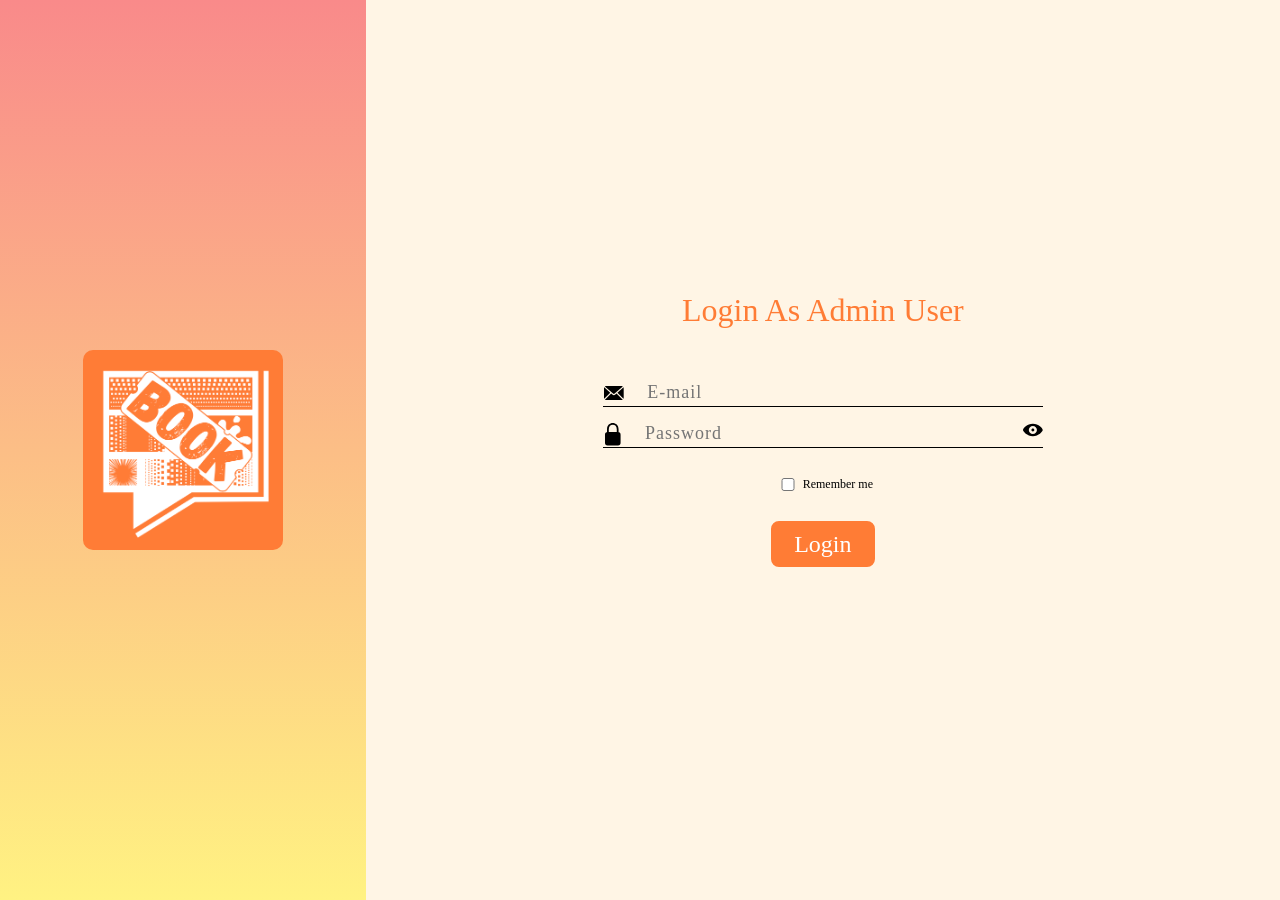
<file: index.html>
<!doctype html>
<html lang="en">
  <head>
    <meta charset="UTF-8" />
    <meta name="description" content="..." />
    <link rel="stylesheet" href="../CSS/style.css" />
    <link
      rel="shortcut icon"
      type="image/x-icon"
      href="../assets/logo-256x256.ico"
    />
    <script src="../JS/login.js" type="module" defer></script>
    <title>FestiBD Access</title>
  </head>

  <body>
    <aside>
      <img src="../assets/3.png" width="200" height="200" class="my-logo" />
    </aside>
    <main>
      <h1>Login As Admin User</h1>
      <form class="login-form" id="login-form">
        <section class="input-section">
          <div class="img-container">
            <img
              src="../assets/envelope.fill.svg"
              width="20"
              height="16"
              class="img-form"
            />
          </div>
          <input type="email" id="email-form" placeholder="E-mail" required />
        </section>
        <p id="message-email"></p>
        <section class="input-section">
          <div class="img-container">
            <img
              src="../assets/lock.fill.svg"
              width="20"
              height="23"
              class="img-form"
            />
          </div>
          <input
            type="password"
            id="password-form"
            placeholder="Password"
            minlength="8"
            required
          />
          <img
            class="password-toggle"
            src="../assets/eye.fill.svg"
            width="20"
            height="16"
          />
        </section>

        <section class="my-options">
          <p class="p1">
            <input type="checkbox" id="remember-me" />Remember me
          </p>
        </section>
        <div class="button-container">
          <input type="submit" id="login-btn" value="Login" />
        </div>
      </form>
      <p class="msg-password" id="message-password"></p>
    </main>

    <footer></footer>
  </body>
</html>
</file>
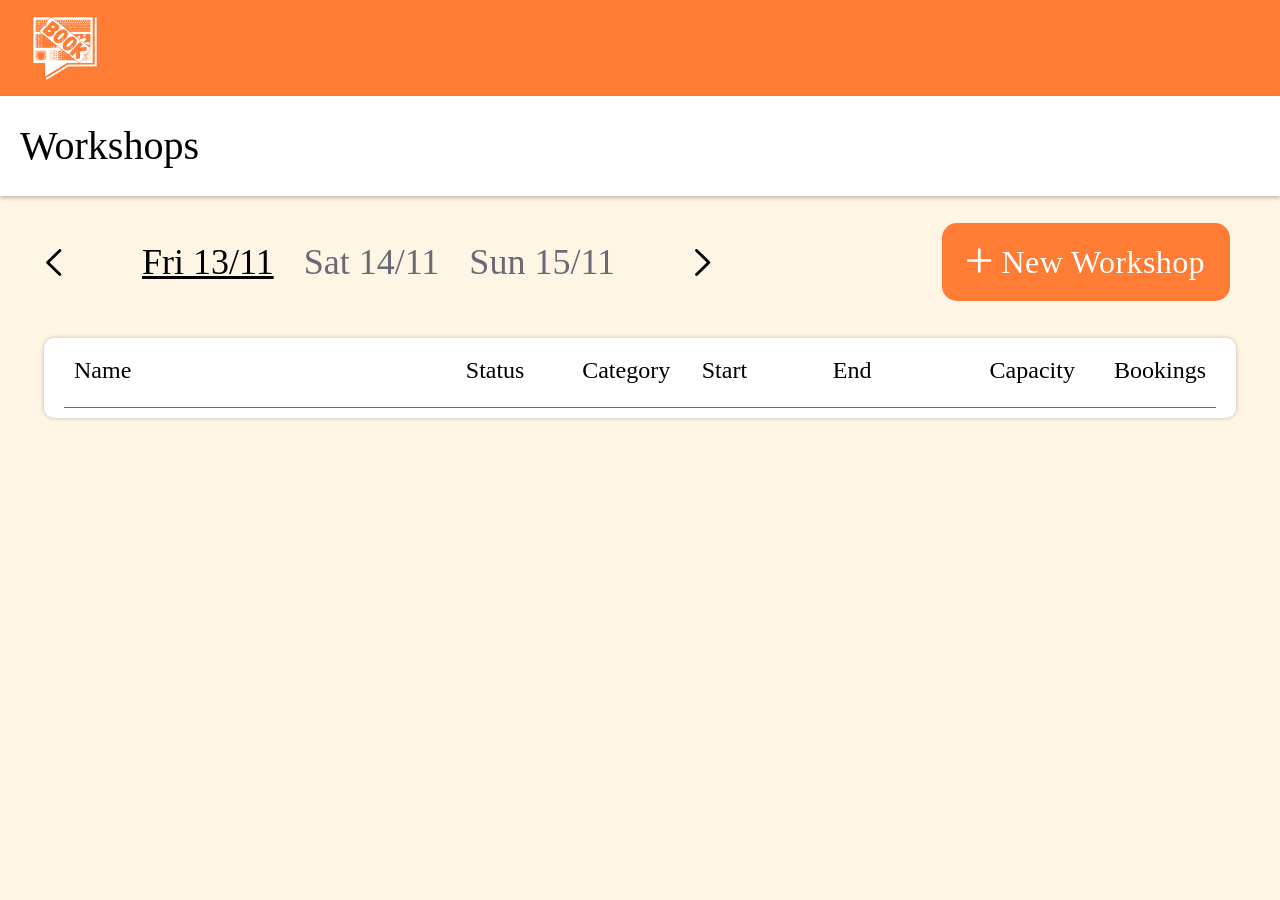
<file: HTML/dashboard.html>
<!doctype html>
<html lang="en">
  <head>
    <meta charset="UTF-8" />
    <meta name="viewport" content="width=device-width, initial-scale=1" />
    <title>FestiBD Admin</title>
    <link href="../CSS/reset.css" rel="stylesheet" />
    <link href="../CSS/dashboard.css" rel="stylesheet" />
    <link
      rel="shortcut icon"
      type="image/x-icon"
      href="../assets/logo-256x256.ico"
    />
    <script src="../JS/dashboard.js" type="module" defer></script>
  </head>
  <body>
    <header>
      <section class="upper-header">
        <img src="../assets/logo-256x256.ico" alt="FestiBD logo" />
      </section>
      <section class="lower-header"><h1>Workshops</h1></section>
    </header>
    <main>
      <section class="ws-container-header">
        <section class="day-selection">
          <button class="day-nav-button prev-day" type="button">
            <img src="../assets/chevron.left.svg" alt="Previous day button" />
          </button>
          <section class="days">
            <p class="selected">Fri 13/11</p>
            <p>Sat 14/11</p>
            <p>Sun 15/11</p>
          </section>
          <button class="day-nav-button next-day" type="button">
            <img src="../assets/chevron.right.svg" alt="Next day button" />
          </button>
        </section>
        <a href="workshop_creation.html" class="new-ws-button">
          <div class="plus-container">
            <img
              class="plus-orange"
              src="../assets/plus-orange.svg"
              alt="Plus icon"
            />
            <img class="plus-black" src="../assets/plus.svg" alt="Plus icon" />
          </div>
          <p>New Workshop</p>
        </a>
      </section>
      <section class="table-container">
        <table>
          <thead>
            <th scope="col">Name</th>
            <th scope="col">Status</th>
            <th scope="col">Category</th>
            <th scope="col">Start</th>
            <th scope="col">End</th>
            <th scope="col">Capacity</th>
            <th scope="col">Bookings</th>
          </thead>
          <tbody></tbody>
        </table>
      </section>
    </main>
  </body>
</html>
</file>
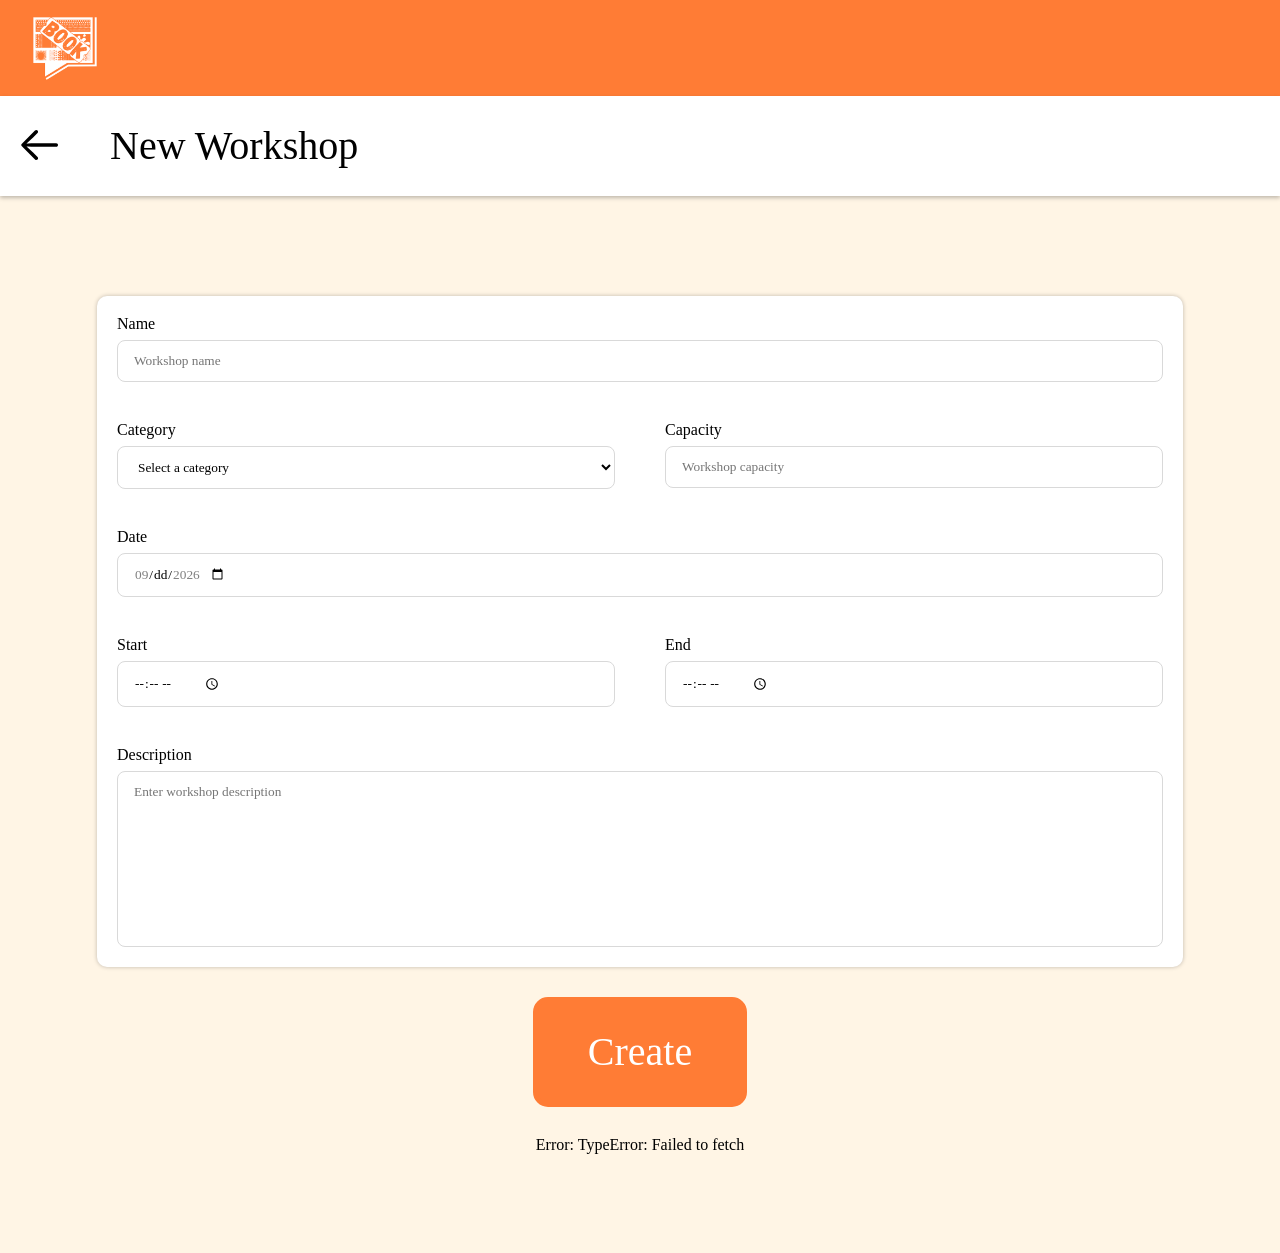
<file: HTML/workshop_creation.html>
<!doctype html>
<html lang="en">
  <head>
    <meta charset="UTF-8" />
    <meta name="viewport" content="width=device-width, initial-scale=1" />
    <title>FestiBD Admin</title>
    <link href="../CSS/reset.css" rel="stylesheet" />
    <link href="../CSS/workshop_creation.css" rel="stylesheet" />
    <link
      rel="shortcut icon"
      type="image/x-icon"
      href="../assets/logo-256x256.ico"
    />
    <script src="../JS/workshop_creation.js" type="module" defer></script>
  </head>
  <body>
    <header>
      <section class="upper-header">
        <img src="../assets/logo-256x256.ico" alt="FestiBD logo" />
      </section>
      <section class="lower-header">
        <button class="back-button" type="button">
          <img src="../assets/arrow.left.svg" alt="Back button" />
        </button>
        <h1>New Workshop</h1>
      </section>
      <main>
        <form name="newWorkshop">
          <div class="form-container">
            <div class="form-row input-container name-container">
              <label for="name">Name</label>
              <input
                type="text"
                name="name"
                value=""
                placeholder="Workshop name"
                required
              />
            </div>
            <div class="form-row double">
              <div class="input-container category-container">
                <label for="category">Category</label>
                <select name="category">
                  <option value="">Select a category</option>
                </select>
              </div>
              <div class="input-container capacity-container">
                <label for="capacity">Capacity</label>
                <input
                  type="number"
                  name="capacity"
                  value=""
                  placeholder="Workshop capacity"
                  min="0"
                  required
                />
              </div>
            </div>
            <div class="form-row input-container date-container">
              <label for="date">Date</label>
              <input
                type="date"
                name="date"
                value=""
                min="2026-09-13"
                max="2026-09-15"
                required
              />
            </div>
            <div class="form-row">
              <div class="timing-container">
                <div class="input-container">
                  <label for="start">Start</label>
                  <input
                    type="time"
                    name="start"
                    value=""
                    step="600"
                    required
                  />
                </div>
                <div class="input-container">
                  <label for="end">End</label>
                  <input type="time" name="end" value="" step="600" required />
                </div>
              </div>
            </div>
            <div class="form-row">
              <div class="input-container description-container">
                <label for="description">Description</label>
                <textarea
                  name="description"
                  rows=""
                  cols=""
                  placeholder="Enter workshop description"
                  required
                ></textarea>
              </div>
            </div>
          </div>
          <button type="submit" class="create-button">Create</button>
        </form>
      </main>
    </header>
  </body>
</html>
</file>
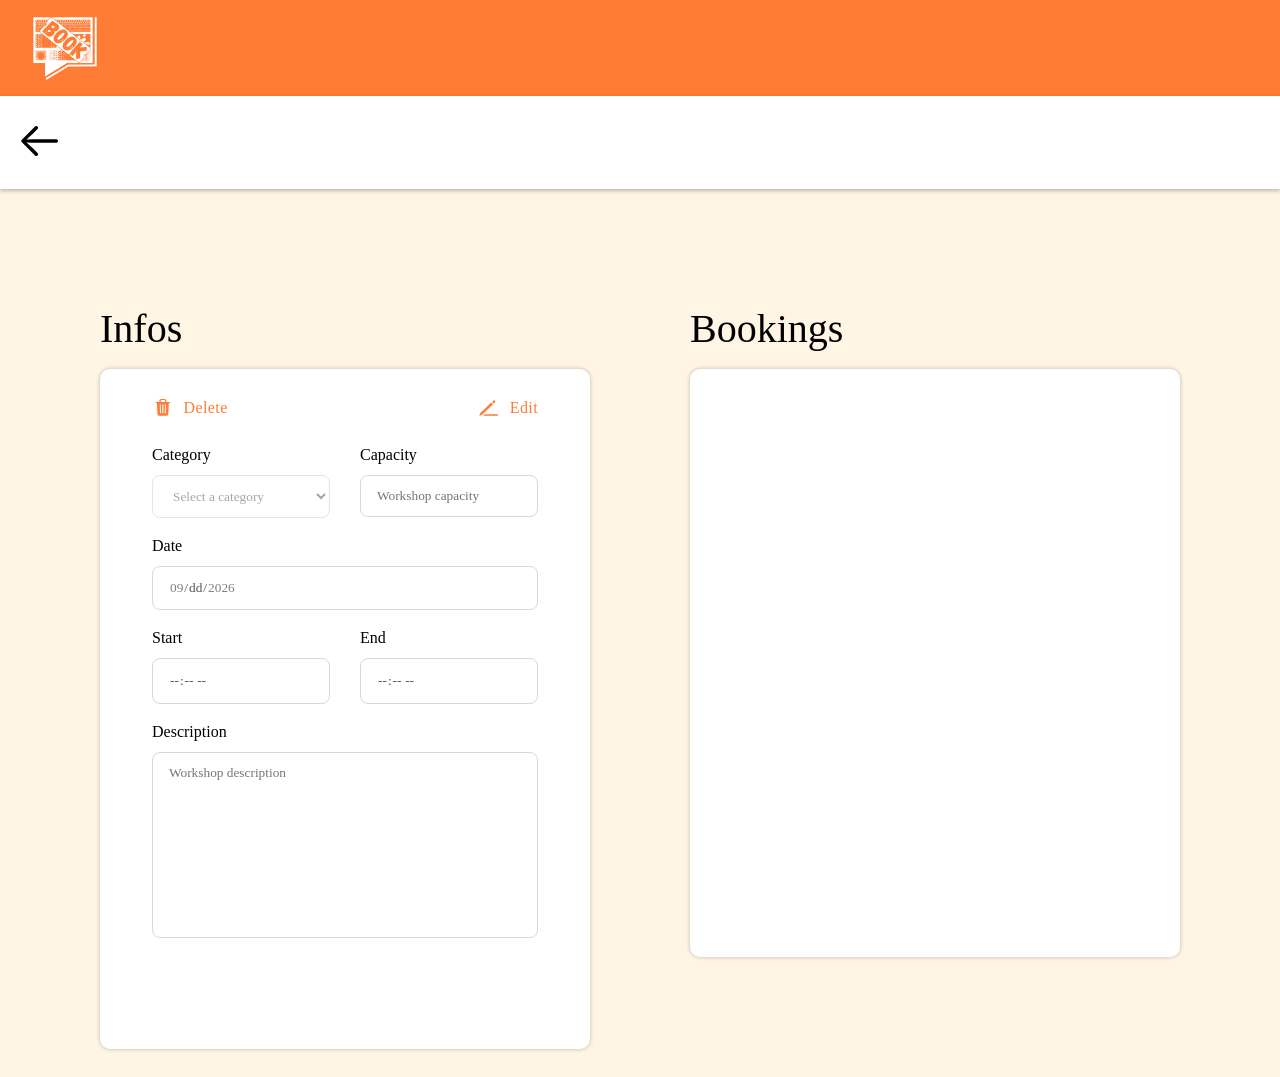
<file: HTML/workshop_detail.html>
<!doctype html>
<html lang="en">
  <head>
    <meta charset="UTF-8" />
    <meta name="viewport" content="width=device-width, initial-scale=1" />
    <title>FestiBD Admin</title>
    <link href="../CSS/reset.css" rel="stylesheet" />
    <link href="../CSS/workshop_detail.css" rel="stylesheet" />
    <link
      rel="shortcut icon"
      type="image/x-icon"
      href="../assets/logo-256x256.ico"
    />
    <script src="../JS/workshop_detail.js" type="module" defer></script>
  </head>
  <body>
    <header>
      <section class="upper-header">
        <img src="../assets/logo-256x256.ico" alt="FestiBD logo" />
      </section>
      <section class="lower-header">
        <button class="back-button" type="button">
          <img src="../assets/arrow.left.svg" alt="Back button" />
        </button>
        <h1></h1>
      </section>
    </header>
    <main>
      <section class="info-section">
        <h2>Infos</h2>
        <form class="detail-container" name="workshop">
          <div class="form-header">
            <button class="delete-button" type="button" type="">
              <img src="../assets/trash.fill.svg" alt="Delete button" />
              <p>Delete</p>
            </button>
            <button class="edit-button" type="button">
              <img src="../assets/pencil.line.svg" alt="Edit button" />
              <p>Edit</p>
            </button>
          </div>
          <div class="info-row">
            <div class="input-container">
              <label for="category">Category</label>
              <select name="category" disabled>
                <option value="">Select a category</option>
              </select>
            </div>
            <div class="input-container">
              <label for="capacity">Capacity</label>
              <input
                type="number"
                name="capacity"
                value=""
                placeholder="Workshop capacity"
                min="0"
                disabled
              />
            </div>
          </div>
          <div class="info-row input-container">
            <label for="date">Date</label>
            <input
              class="date"
              type="date"
              name="date"
              value=""
              min="2026-09-13"
              max="2026-09-15"
              disabled
            />
          </div>
          <div class="info-row">
            <div class="input-container">
              <label for="start">Start</label>
              <input
                type="time"
                name="start"
                value=""
                step="600"
                min="8:00"
                max="20:00"
                disabled
              />
            </div>
            <div class="input-container">
              <label for="end">End</label>
              <input type="time" name="end" value="" step="600" disabled />
            </div>
          </div>
          <div class="info-row input-container">
            <label for="description">Description</label>
            <textarea
              name="description"
              value=""
              placeholder="Workshop description"
              row="10"
              disabled
            ></textarea>
          </div>
          <button class="confirm-button" type="button" disabled>Confirm</button>
          <p class="modification-message"></p>
        </form>
      </section>
      <section class="bookings-section">
        <h2>Bookings</h2>
        <section class="detail-container bookings-list"></section>
      </section>
    </main>
  </body>
</html>
</file>
<file: CSS/style.css>
@import "color.css";
@import "reset.css";

body {
  background-color: var(--background-color);
  display: flex;
  flex-direction: row;
  margin: 0%;
  padding: 0%;
}

aside {
  display: flex;
  align-items: center;
  justify-content: center;
  background: linear-gradient(#f98a8a, #fff282);
  height: 100vh;
  width: 40vw;
}

.my-logo {
  align-items: center;
  justify-content: center;
  border-radius: 10px;
}

h1 {
  color: var(--accent-color);
  font-family: Armata;
  font-size: 2rem;
  font-weight: 400;
  text-align: center;
}

.login-form {
  position: relative;
  width: 440px;
  padding: 40px;
  text-align: center;
}
.input-section {
  display: flex;
  align-items: start;
  gap: 20px;
  justify-content: center;
  border-bottom: 1px solid;
  padding-top: 15px;
}

.img-container {
  display: flex;
  justify-content: center;
  align-items: center;
  width: 25px;
  height: 25px;
}

.my-options {
  display: flex;
  font-size: 12px;
  gap: 80px;
  padding: 30px;
  justify-content: center;
}

.p1 {
  font-family: Armata;
  font-weight: 300;
  display: flex;
}

.img-form {
  width: 20px;
}

input {
  display: flex;
  margin: 0 auto;
  border: 0;
  font-family: Armata;
  outline: none;
}

input[type="checkbox"] {
  width: 30px;
}

#email-form,
#password-form {
  width: 100%;
  background-color: transparent;
  font-size: 18px;
  letter-spacing: 1px;
  text-align: left;
  transition: 0.4s;
}

.button-container {
  display: flex;
  justify-content: center;
}

#login-btn {
  background-color: var(--accent-color);
  border-radius: 8px;
  border: 5px solid var(--accent-color);
  color: #ffffff;
  display: flex;
  font-family: Armata;
  font-size: 24px;
  font-weight: 400;
  line-height: 12px;
  outline: none;
  padding: 12px 18px;
  position: relative;
  text-align: center;
}

#login-btn:hover {
  cursor: pointer;
  background-color: white;
  border: 5px solid white;
  color: var(--accent-color);
}

#login-btn:active {
  border-color: var(--accent-color);
  color: var(--accent-color);
}

.msg-password {
  font-family: Armata;
  font-size: 14px;
  font-weight: bolder;
  display: flex;
  align-items: center;
  justify-content: center;
  color: orangered;
}

main {
  display: flex;
  align-self: center;
  flex-direction: column;
  width: 100%;
  align-items: center;
}
</file>
<file: CSS/dashboard.css>
@import "color.css";

body {
  background-color: var(--background-color);
  font-family: Armata;
  display: flex;
  flex-direction: column;
}

.upper-header {
  display: flex;
  height: 6rem;
  padding: 0 1.875rem;
  justify-content: space-between;
  align-items: center;
  background: var(--accent-color);

  img {
    width: 4.375rem;
    height: 4.375rem;
    cursor: pointer;
  }
}

.log-out {
  display: flex;
  padding: 1.125rem 0;
  justify-content: center;
  align-items: center;
  gap: 0.625rem;
  cursor: pointer;
  transition: 0.2s ease;

  label {
    color: white;
    font-size: 1.5rem;
    cursor: pointer;
  }

  img {
    width: 1.875rem;
    height: 1.5625rem;
  }
}

.log-out:hover {
  font-weight: bolder;
}

.lower-header {
  display: flex;
  padding: 1.875rem 1.25rem;
  align-items: center;
  gap: 3.125rem;
  background: white;
  box-shadow: 0 2px 4px 0 rgba(0, 0, 0, 0.25);
  color: black;
  font-family: Armata;

  h1 {
    font-size: 2.5rem;
  }
}

main  {
  display: flex;
  height: 945px;
  padding: 50px 40px 10px 40px;
  align-items: center;
  gap: 40px;
}

.ws-container-header {
  display: flex;
  padding: 20px 50px 20px 0;
  justify-content: space-between;
  align-items: center;
}

.day-selection {
  display: flex;
  padding: 10px 20px;
  justify-content: center;
  align-items: center;
  gap: 10px;
}

.day-nav-button {
  display: flex;
  justify-content: center;
  align-items: center;
  width: 40px;
  height: 40px;
  padding: 16px;
  cursor: pointer;
  border: none;
  background: none;
  transition: 0.2s ease;

  img {
    width: 20px;
    height: 27px;
  }
}

.day-nav-button:hover {
  border-radius: 100%;
  background: white;
}

.day-nav-button:active {
  background: var(--accent-color);
}

.days {
  display: flex;
  padding: 0 40px;
  justify-content: center;
  align-items: center;
  gap: 30px;

  p {
    color: var(--secondary-text);
    text-align: center;
    font-family: Armata;
    font-size: 36px;
    cursor: pointer;
  }

  p:hover {
    color: black;
  }

  p.selected {
    color: black;
    text-align: center;
    font-family: Armata;
    font-size: 36px;
    text-decoration-line: underline;
    text-decoration-skip-ink: none;
  }
}

.new-ws-button {
  background-color: var(--accent-color);
  border-radius: 15px;
  border: 5px solid var(--accent-color);
  display: flex;
  padding: 20px;
  justify-content: center;
  align-items: center;
  gap: 10px;
  transition: 0.2s ease;
  text-decoration: none;

  img {
    width: 25px;
    height: 25px;
  }

  .plus-orange {
    position: absolute;
    opacity: 0;
  }

  p {
    color: white;
    text-align: center;
    font-family: Armata;
    font-size: 32px;
    font-style: normal;
    font-weight: 400;
    line-height: 16px; /* 50% */
    letter-spacing: 0.4px;
  }
}

.new-ws-button:hover {
  background-color: white;
  border: 5px solid white;
  cursor: pointer;

  .plus-orange {
    opacity: 1;
  }

  p {
    color: var(--accent-color);
  }
}

.new-ws-button:active {
  border-color: var(--accent-color);

  .plus-orange {
    opacity: 1;
  }

  p {
    color: var(--accent-color);
  }
}

.plus-container {
  display: block;
}

.table-container {
  width: 90%;
  margin: 10px auto;
  padding: 10px 20px;
  border-radius: 10px;
  background: white;
  box-shadow: 0 0 4px 0 rgba(0, 0, 0, 0.25);
}

table {
  width: 100%;
  table-layout: fixed;
  border-collapse: collapse;

  tr {
    border-bottom: 1px solid var(--secondary-text);
    text-align: center;
    font-size: 24px;
    transition: 0.2s ease;
  }

  th,
  td {
    vertical-align: top;
    font-size: 24px;
    text-align: center;
    width: fit-content;
  }
  th {
    padding: 10px 10px 25px 10px;
  }

  td {
    padding: 10px;
    color: var(--secondary-text);
  }

  tr :nth-child(1),
  tr :nth-child(4),
  tr :nth-child(5) {
    text-align: left;
  }

  tr :nth-child(1) {
    width: 30%;
  }

  tr :nth-child(6),
  tr :nth-child(7) {
    text-align: right;
  }

  tbody tr:hover {
    background: var(--accent-color-transparent);
    cursor: pointer;
  }

  tbody :last-child {
    border-bottom: none;
  }

  tbody .open {
    display: inline-flex;
    align-content: center;
    width: auto;
    font-size: 20px;
    padding: 5px;
    border-radius: 5px;
    background: var(--open-workshop-background);
    color: var(--open-workshop-font);
  }

  tbody .full {
    display: inline-flex;
    width: auto;
    font-size: 20px;
    padding: 5px;
    border-radius: 5px;
    background: var(--close-workshop-background);
    color: var(--close-workshop-font);
  }
}
</file>
<file: CSS/workshop_creation.css>
@import "color.css";

body {
  background-color: var(--background-color);
  font-family: Armata;
  display: flex;
  flex-direction: column;
}

.upper-header {
  display: flex;
  height: 6rem;
  padding: 0 1.875rem;
  justify-content: space-between;
  align-items: center;
  background: var(--accent-color);

  img {
    width: 4.375rem;
    height: 4.375rem;
    cursor: pointer;
  }
}

.log-out {
  display: flex;
  padding: 1.125rem 0;
  justify-content: center;
  align-items: center;
  gap: 0.625rem;
  cursor: pointer;
  transition: 0.2s ease;

  label {
    color: white;
    font-size: 1.5rem;
    cursor: pointer;
  }

  img {
    width: 1.875rem;
    height: 1.5625rem;
  }
}

.log-out:hover {
  font-weight: bolder;
}

.lower-header {
  display: flex;
  padding: 1.875rem 1.25rem;
  align-items: center;
  gap: 3.125rem;
  background: white;
  box-shadow: 0 2px 4px 0 rgba(0, 0, 0, 0.25);
  color: black;
  font-family: Armata;

  img {
    width: 2.5rem;
    height: 1.875rem;
  }

  h1 {
    font-size: 2.5rem;
  }
}

main {
  display: flex;
  padding: 6.25rem 3.125rem;
  flex-direction: column;
  align-items: center;
  gap: 1.875rem;
  flex: 1 0 0;
  align-self: stretch;
}

form {
  display: flex;
  flex-direction: column;
  align-items: center;
  gap: 30px;
}

.form-container,
.success-box {
  display: flex;
  width: 66.625rem;
  padding: 0.625rem;
  flex-direction: column;
  align-items: center;
  gap: 1.25rem;
  border-radius: 0.625rem;
  background: #fff;
  box-shadow: 0 0 4px 0 rgba(0, 0, 0, 0.25);
}

.form-row {
  display: flex;
  flex-direction: column;
  padding: 0.625rem;
  align-items: stretch;
  gap: 5px;
  align-self: stretch;
}

.form-row.double {
  flex-direction: row;
  gap: 50px;
}

.timing-container {
  display: flex;
  flex-direction: row;
  gap: 50px;
}

.input-container {
  display: flex;
  flex-direction: column;
  align-items: flex-start;
  gap: 8px;
  flex: 1 0 0;

  input,
  select,
  textarea {
    display: flex;
    min-width: 7.5rem;
    padding: 12px 16px;
    align-items: center;
    align-self: stretch;
    background: white;
    border-radius: 8px;
    border: 1px solid rgba(217, 217, 217, 1);
    font-family: Armata;
  }

  textarea {
    resize: none;
    height: 9.375rem;
  }

  input.error,
  select.error,
  textarea.error {
    border: 1px solid var(--form-error);
    color: var(--form-error);
  }

  .error-message {
    color: var(--form-error);
  }
}

main button {
  display: flex;
  justify-content: center;
  align-items: center;
  border: 5px solid var(--accent-color);
  border-radius: 0.9375rem;
  background: var(--accent-color);
  color: white;
  text-align: center;
  font-family: Armata;
}

.create-button {
  padding: 1.875rem 3.125rem;
  width: fit-content;
  font-size: 2.5rem;
}
main button:hover {
  background-color: white;
  border: 5px solid white;
  color: var(--accent-color);
}

main button:active {
  border-color: var(--accent-color);
}

.error {
  color: red;
}

.form-container .error {
  font-size: 0.8rem;
}

.success-box {
  justify-content: center;
  height: 30rem;
  gap: 5rem;
}

h2 {
  font-size: 2rem;
}

.success-box div {
  display: flex;
  flex-direction: row;
  gap: 5rem;
}

.go-to-new-workshop,
.go-to-dashboard {
  font-size: 1.2rem;
  padding: 1rem 1rem;
}
</file>
<file: CSS/workshop_detail.css>
@import "color.css";

body {
  background-color: var(--background-color);
  font-family: Armata;
  display: flex;
  flex-direction: column;
}

.upper-header {
  display: flex;
  height: 6rem;
  padding: 0 1.875rem;
  justify-content: space-between;
  align-items: center;
  background: var(--accent-color);

  img {
    width: 4.375rem;
    height: 4.375rem;
    cursor: pointer;
  }
}

.log-out {
  display: flex;
  padding: 1.125rem 0;
  justify-content: center;
  align-items: center;
  gap: 0.625rem;
  cursor: pointer;
  transition: 0.2s ease;

  label {
    color: white;
    font-size: 1.5rem;
    cursor: pointer;
  }

  img {
    width: 1.875rem;
    height: 1.5625rem;
  }
}

.log-out:hover {
  font-weight: bolder;
}

.lower-header {
  display: flex;
  padding: 1.875rem 1.25rem;
  align-items: center;
  gap: 3.125rem;
  background: white;
  box-shadow: 0 2px 4px 0 rgba(0, 0, 0, 0.25);
  color: black;
  font-family: Armata;

  img {
    width: 2.5rem;
    height: 1.875rem;
  }

  h1 {
    font-size: 2.5rem;
  }
}

main {
  display: flex;
  justify-content: center;
  align-items: flex-start;
  padding: 6.25rem;
  gap: 6.25rem;
}

.info-section,
.bookings-section {
  display: flex;
  width: 32.75rem;
  padding: 1.25rem 0;
  flex-direction: column;
  align-items: stretch;
  gap: 1.25rem;
  height: 40.5rem;

  h2 {
    font-size: 2.5rem;
  }
}

.detail-container,
.bookings-list {
  height: 40rem;
}

.detail-container,
.delete-box {
  display: flex;
  padding: 1.25rem 3.25rem;
  flex-direction: column;
  align-items: center;
  gap: 1.25rem;
  border-radius: 0.625rem;
  background: white;
  box-shadow: 0 0 4px rgba(0, 0, 0, 0.25);
}

.form-header {
  display: flex;
  padding: 0.625rem 0;
  justify-content: space-between;

  align-self: stretch;

  button {
    display: flex;
    width: fit-content;
    align-items: center;
    cursor: pointer;
    gap: 0.625rem;

    img {
      width: 1.34819rem;
      height: 1.136rem;
    }

    p {
      color: #ff7c35;
      font-family: Armata;
      font-size: 1rem;
      font-style: normal;
      font-weight: 400;
      line-height: 1rem;
      letter-spacing: 0.025rem;
    }
  }
}

.delete-button:disabled {
  visibility: hidden;
}

.info-row {
  display: flex;
  align-items: flex-start;
  flex-direction: row;
  gap: 1.875rem;
  align-self: stretch;
}

.input-container {
  display: flex;
  font-size: 16px;
  flex-direction: column;
  align-items: flex-start;
  gap: 12px;
  flex: 1 0 0;
  width: 100%;
  min-width: 0;

  input,
  select,
  textarea {
    display: flex;
    border-radius: 8px;
    border: 1px solid rgba(217, 217, 217, 1);
    background: white;
    min-width: 7.5rem;
    padding: 12px 16px;
    align-items: center;
    align-self: stretch;
    font-family: Armata;
  }

  textarea {
    resize: none;
    min-height: 10rem;
  }
}

.confirm-button {
  background-color: var(--accent-color);
  color: white;
  border-radius: 15px;
  border: 5px solid var(--accent-color);
  display: flex;
  padding: 10px;
  justify-content: center;
  transition: 0.2s ease;
}
.confirm-button:hover {
  background-color: white;
  color: var(--accent-color);
  border: 5px solid white;
  cursor: pointer;
}

.confirm-button:active {
  border-color: var(--accent-color);
}

.confirm-button:disabled {
  visibility: hidden;
}

.bookings-list {
  padding: 1.25rem;
  align-items: flex-start;
  overflow-y: auto;
}

.booking-row {
  display: flex;
  padding: 0.625rem;
  justify-content: space-between;
  align-items: center;
  align-self: stretch;
  border-bottom: 1px solid var(--background-color);

  img {
    width: 1.25rem;
    height: 1.25rem;
  }
}

.booking-row:hover {
  background: var(--accent-color-transparent);
}

.booking-row img:hover  {
  cursor: pointer;
}

.modification-message {
  font-size: 0.8rem;
  padding-bottom: 0.5rem;
  text-align: center;
  visibility: hidden;
}

.modification-message.success {
  color: green;
  visibility: visible;
}

.modification-message.failed {
  color: red;
  visibility: visible;
}

.delete-box {
  display: flex;
  flex-direction: column;
}

.delete-box h2 {
  font-size: 2rem;
}

.go-to-dashboard {
  border: 5px solid var(--accent-color);
  background: var(--accent-color);
  border-radius: 0.9375rem;
  color: white;
  padding: 0.5rem;
  transition: 0.2s ease;
}

.go-to-dashboard:hover {
  background: white;
  border: 5px solid white;
  color: var(--accent-color);
}

.go-to-dashboard:active {
  background: white;
  border: 5px solid var(--accent-color);
  color: var(--accent-color);
}
</file>
